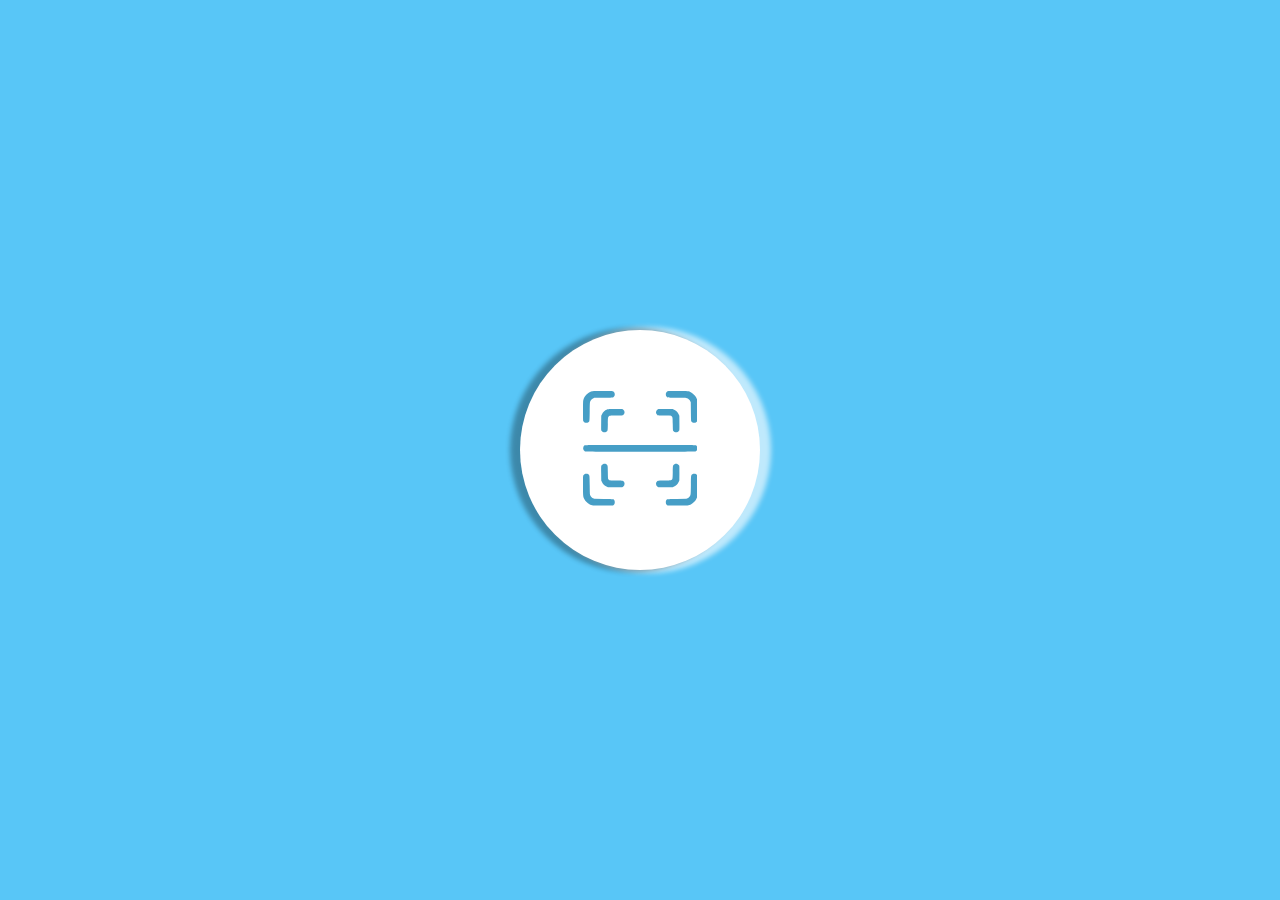
<file: index.html>
<!DOCTYPE html>
<html lang="en">
<head>
    <meta charset="UTF-8">
    <meta http-equiv="X-UA-Compatible" content="IE=edge">
    <meta name="viewport" content="width=device-width, initial-scale=1.0">
    <link href="./font-face/stylesheet.css" rel="stylesheet">
    <link rel="stylesheet" href="reset.css">
    <link rel="stylesheet" href="style.css">
    <link rel="stylesheet" href="mediaScreenStyle.css">
    <title>QR/code Reader</title>
</head>
<body>
    <main class="background-div">
        <button class="reader-btn">
            <svg xmlns="http://www.w3.org/2000/svg" version="1.0" viewBox="0 0 512.000000 512.000000" preserveAspectRatio="xMidYMid meet">
                <g transform="translate(0.000000,512.000000) scale(0.100000,-0.100000)"  stroke="none">
                    <path d="M401 5104 c-179 -48 -339 -209 -386 -389 -12 -49 -15 -135 -15 -490 0 -404 1 -432 19 -459 31 -46 69 -66 131 -66 59 0 98 19 128 61 15 21 18 70 22 439 5 368 7 419 23 454 29 66 64 103 124 133 l58 28 415 5 c369 4 418 7 439 22 42 30 61 69 61 128 0 62 -20 100 -66 131 -27 18 -54 19 -464 18 -347 0 -446 -3 -489 -15z"/>
                    <path d="M3766 5101 c-46 -31 -66 -69 -66 -131 0 -59 19 -98 61 -128 21 -15 70 -18 439 -22 369 -5 419 -7 454 -23 66 -30 103 -64 133 -124 l28 -58 5 -415 c4 -369 7 -418 22 -439 30 -42 69 -61 128 -61 62 0 100 20 131 66 18 27 19 55 19 459 0 475 -2 494 -63 609 -41 78 -145 182 -223 223 -115 61 -134 63 -609 63 -404 0 -432 -1 -459 -19z"/>
                    <path d="M1077 4296 c-115 -47 -183 -112 -234 -222 l-28 -59 -3 -320 c-3 -320 -3 -321 20 -354 61 -90 188 -93 253 -7 19 26 20 46 25 314 7 396 -24 365 372 372 268 5 288 6 314 25 85 64 83 192 -6 253 -32 22 -38 22 -344 22 -305 0 -312 -1 -369 -24z"/>
                    <path d="M3331 4298 c-90 -61 -93 -188 -7 -253 26 -19 46 -20 314 -25 396 -7 365 24 372 -372 5 -268 6 -288 25 -314 65 -86 192 -83 253 7 23 33 23 34 20 354 l-3 320 -32 67 c-41 88 -113 160 -201 201 l-67 32 -320 3 c-320 3 -321 3 -354 -20z"/>
                    <path d="M76 2691 c-46 -31 -66 -69 -66 -131 0 -62 20 -100 66 -131 28 -18 96 -19 2484 -19 2388 0 2456 1 2484 19 46 31 66 69 66 131 0 62 -20 100 -66 131 -28 18 -96 19 -2484 19 -2388 0 -2456 -1 -2484 -19z"/>
                    <path d="M890 1851 c-19 -10 -45 -33 -58 -52 -23 -33 -23 -34 -20 -354 l3 -320 32 -67 c41 -88 113 -160 201 -201 l67 -32 320 -3 c320 -3 321 -3 354 20 90 61 93 188 7 253 -26 19 -46 20 -309 25 -302 6 -320 9 -354 59 -16 23 -19 60 -23 313 -5 268 -6 288 -25 314 -46 61 -130 80 -195 45z"/>
                    <path d="M4090 1851 c-75 -40 -74 -39 -80 -359 -5 -309 -6 -311 -62 -350 -20 -15 -64 -18 -310 -22 -268 -5 -288 -6 -314 -25 -86 -65 -83 -192 7 -253 33 -23 34 -23 354 -20 l320 3 67 32 c88 41 160 113 201 201 l32 67 3 320 c3 320 3 321 -20 354 -45 67 -130 89 -198 52z"/>
                    <path d="M66 1401 c-15 -10 -37 -32 -47 -47 -18 -27 -19 -55 -19 -459 0 -475 2 -494 63 -609 41 -78 145 -182 223 -223 115 -61 134 -63 609 -63 404 0 432 1 459 19 46 31 66 69 66 131 0 59 -19 98 -61 128 -21 15 -70 18 -439 22 l-415 5 -58 28 c-60 30 -95 67 -124 133 -16 35 -18 86 -23 454 -5 455 -3 439 -67 481 -38 26 -128 25 -167 0z"/>
                    <path d="M4887 1401 c-64 -42 -62 -26 -67 -481 -5 -368 -7 -419 -23 -454 -29 -66 -64 -103 -124 -133 l-58 -28 -415 -5 c-369 -4 -418 -7 -439 -22 -42 -30 -61 -69 -61 -128 0 -62 20 -100 66 -131 27 -18 55 -19 459 -19 475 0 494 2 609 63 78 41 182 145 223 223 61 115 63 134 63 609 0 404 -1 432 -19 459 -10 15 -32 37 -47 47 -39 25 -129 26 -167 0z"/>
                </g>
            </svg>
        </button>
    </main>
    <div class="pop-up-bg pop-up-wrapper hide">
        <div class="camera-pop-up-box">
            <div class="camera-content">
                <button class="close-popup-btn close-camera-popup-btn">
                    <svg xmlns="http://www.w3.org/2000/svg" viewBox="0 0 320 512"><!--! Font Awesome Pro 6.1.1 by @fontawesome - https://fontawesome.com License - https://fontawesome.com/license (Commercial License) Copyright 2022 Fonticons, Inc. --><path d="M310.6 361.4c12.5 12.5 12.5 32.75 0 45.25C304.4 412.9 296.2 416 288 416s-16.38-3.125-22.62-9.375L160 301.3L54.63 406.6C48.38 412.9 40.19 416 32 416S15.63 412.9 9.375 406.6c-12.5-12.5-12.5-32.75 0-45.25l105.4-105.4L9.375 150.6c-12.5-12.5-12.5-32.75 0-45.25s32.75-12.5 45.25 0L160 210.8l105.4-105.4c12.5-12.5 32.75-12.5 45.25 0s12.5 32.75 0 45.25l-105.4 105.4L310.6 361.4z"/></svg>
                </button>
                <div id="reader" >
                </div>
            </div>
        </div>
    </div>

    <div class="pop-up-bg result-pop-up-wrapper hide">
        <div class="result-pop-up-box">
            <button class="close-popup-btn close-result-popup-btn">
                <svg xmlns="http://www.w3.org/2000/svg" viewBox="0 0 320 512"><!--! Font Awesome Pro 6.1.1 by @fontawesome - https://fontawesome.com License - https://fontawesome.com/license (Commercial License) Copyright 2022 Fonticons, Inc. --><path d="M310.6 361.4c12.5 12.5 12.5 32.75 0 45.25C304.4 412.9 296.2 416 288 416s-16.38-3.125-22.62-9.375L160 301.3L54.63 406.6C48.38 412.9 40.19 416 32 416S15.63 412.9 9.375 406.6c-12.5-12.5-12.5-32.75 0-45.25l105.4-105.4L9.375 150.6c-12.5-12.5-12.5-32.75 0-45.25s32.75-12.5 45.25 0L160 210.8l105.4-105.4c12.5-12.5 32.75-12.5 45.25 0s12.5 32.75 0 45.25l-105.4 105.4L310.6 361.4z"/></svg>
            </button>
            <div class="feedback-positivo hide">
                <div class="icon">
                    <svg xmlns="http://www.w3.org/2000/svg" viewBox="0 0 512 512"><!--! Font Awesome Pro 6.1.1 by @fontawesome - https://fontawesome.com License - https://fontawesome.com/license (Commercial License) Copyright 2022 Fonticons, Inc. --><path d="M128 447.1V223.1c0-17.67-14.33-31.1-32-31.1H32c-17.67 0-32 14.33-32 31.1v223.1c0 17.67 14.33 31.1 32 31.1h64C113.7 479.1 128 465.6 128 447.1zM512 224.1c0-26.5-21.48-47.98-48-47.98h-146.5c22.77-37.91 34.52-80.88 34.52-96.02C352 56.52 333.5 32 302.5 32c-63.13 0-26.36 76.15-108.2 141.6L178 186.6C166.2 196.1 160.2 210 160.1 224c-.0234 .0234 0 0 0 0L160 384c0 15.1 7.113 29.33 19.2 38.39l34.14 25.59C241 468.8 274.7 480 309.3 480H368c26.52 0 48-21.47 48-47.98c0-3.635-.4805-7.143-1.246-10.55C434 415.2 448 397.4 448 376c0-9.148-2.697-17.61-7.139-24.88C463.1 347 480 327.5 480 304.1c0-12.5-4.893-23.78-12.72-32.32C492.2 270.1 512 249.5 512 224.1z"/></svg>
                </div>
                <p>
                    Código registrado
                </p>
            </div>
            <div class="feedback-negativo hide">
                <div class="icon">
                    <svg xmlns="http://www.w3.org/2000/svg" viewBox="0 0 512 512"><!--! Font Awesome Pro 6.1.1 by @fontawesome - https://fontawesome.com License - https://fontawesome.com/license (Commercial License) Copyright 2022 Fonticons, Inc. --><path d="M96 32.04H32c-17.67 0-32 14.32-32 31.1v223.1c0 17.67 14.33 31.1 32 31.1h64c17.67 0 32-14.33 32-31.1V64.03C128 46.36 113.7 32.04 96 32.04zM467.3 240.2C475.1 231.7 480 220.4 480 207.9c0-23.47-16.87-42.92-39.14-47.09C445.3 153.6 448 145.1 448 135.1c0-21.32-14-39.18-33.25-45.43C415.5 87.12 416 83.61 416 79.98C416 53.47 394.5 32 368 32h-58.69c-34.61 0-68.28 11.22-95.97 31.98L179.2 89.57C167.1 98.63 160 112.9 160 127.1l.1074 160c0 0-.0234-.0234 0 0c.0703 13.99 6.123 27.94 17.91 37.36l16.3 13.03C276.2 403.9 239.4 480 302.5 480c30.96 0 49.47-24.52 49.47-48.11c0-15.15-11.76-58.12-34.52-96.02H464c26.52 0 48-21.47 48-47.98C512 262.5 492.2 241.9 467.3 240.2z"/></svg>
                </div>
                <p>
                    Código repetido
                </p>
            </div>
            <button class="delete-btn">
                <svg xmlns="http://www.w3.org/2000/svg" viewBox="0 0 448 512"><!--! Font Awesome Pro 6.1.1 by @fontawesome - https://fontawesome.com License - https://fontawesome.com/license (Commercial License) Copyright 2022 Fonticons, Inc. --><path d="M135.2 17.69C140.6 6.848 151.7 0 163.8 0H284.2C296.3 0 307.4 6.848 312.8 17.69L320 32H416C433.7 32 448 46.33 448 64C448 81.67 433.7 96 416 96H32C14.33 96 0 81.67 0 64C0 46.33 14.33 32 32 32H128L135.2 17.69zM31.1 128H416V448C416 483.3 387.3 512 352 512H95.1C60.65 512 31.1 483.3 31.1 448V128zM111.1 208V432C111.1 440.8 119.2 448 127.1 448C136.8 448 143.1 440.8 143.1 432V208C143.1 199.2 136.8 192 127.1 192C119.2 192 111.1 199.2 111.1 208zM207.1 208V432C207.1 440.8 215.2 448 223.1 448C232.8 448 240 440.8 240 432V208C240 199.2 232.8 192 223.1 192C215.2 192 207.1 199.2 207.1 208zM304 208V432C304 440.8 311.2 448 320 448C328.8 448 336 440.8 336 432V208C336 199.2 328.8 192 320 192C311.2 192 304 199.2 304 208z"/></svg>
                <p>
                    Apagar
                </p>
            </button>
        </div>
    </div>
            
    <script src="./html5-qrcode.js" type="text/javascript"></script>
    <script src="./HTML5_qrcode_reader.js" type="text/javascript"></script>
</body>
</html>
</file>
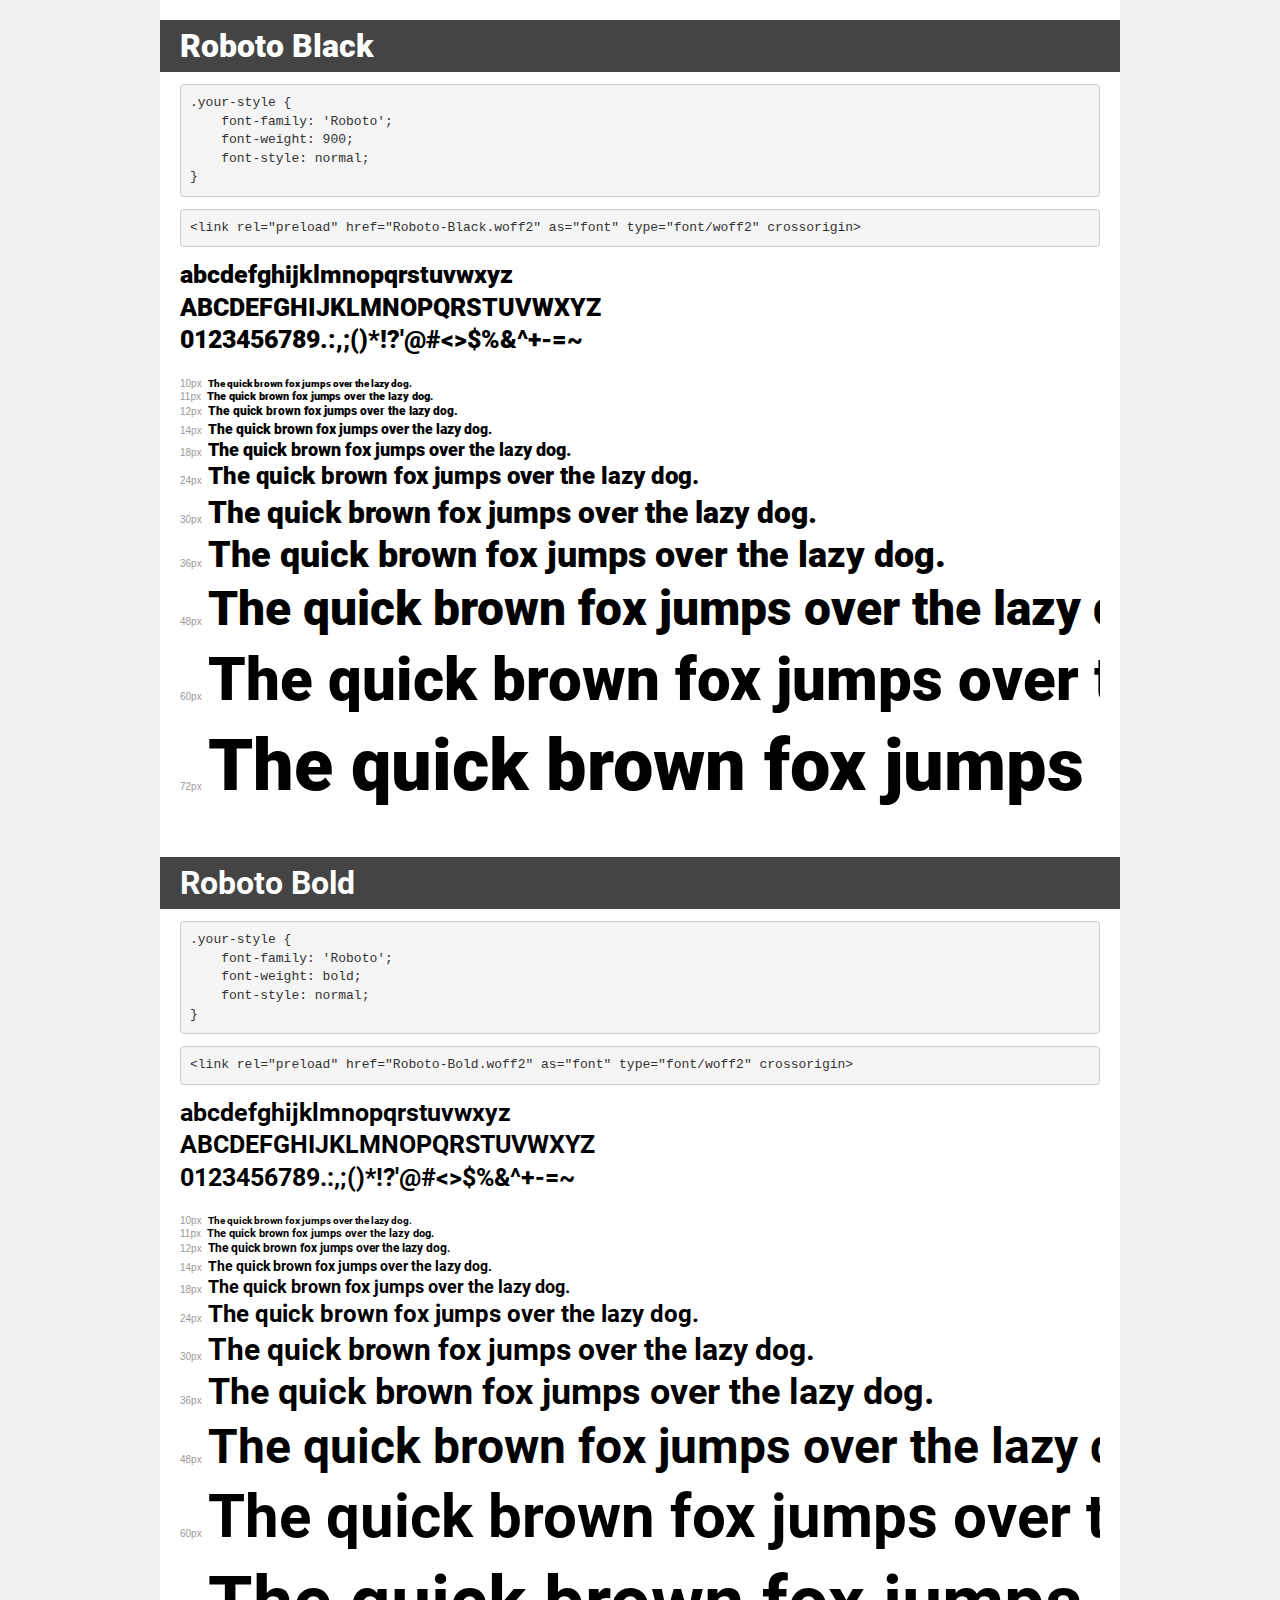
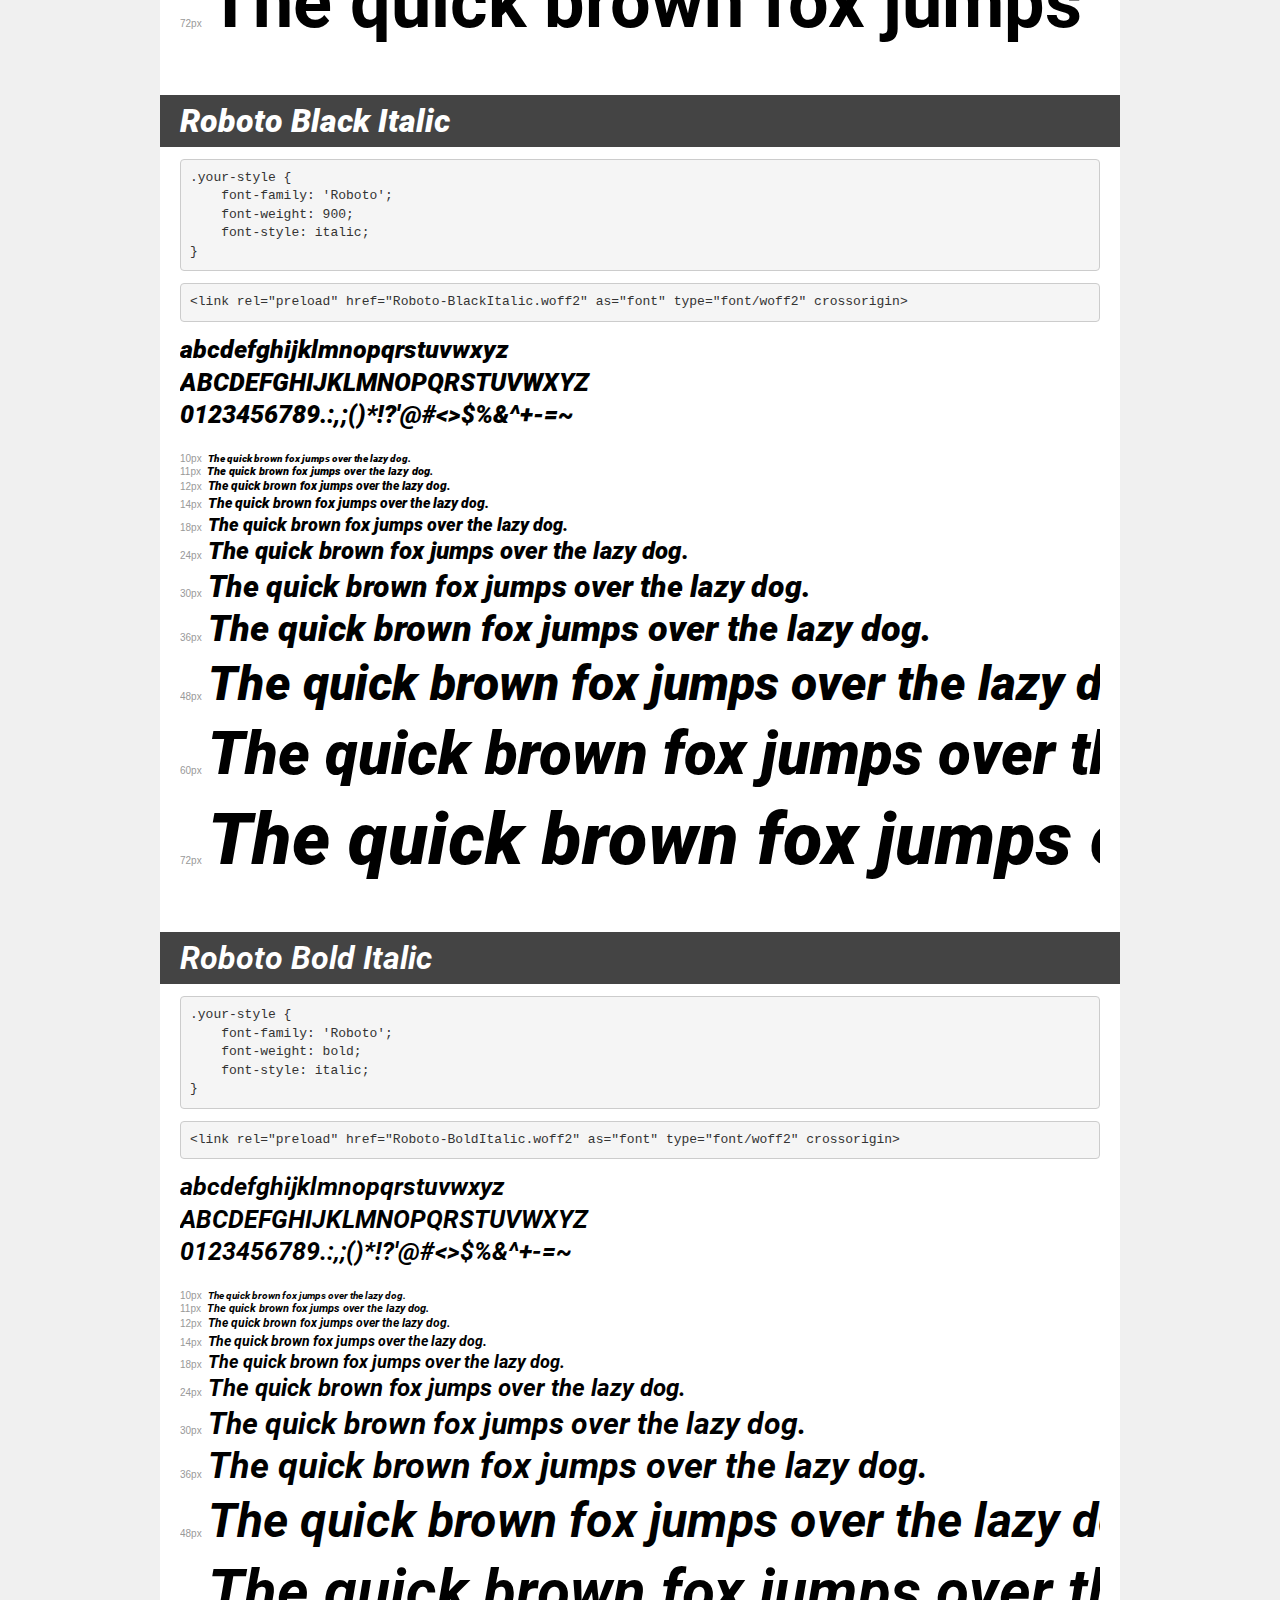
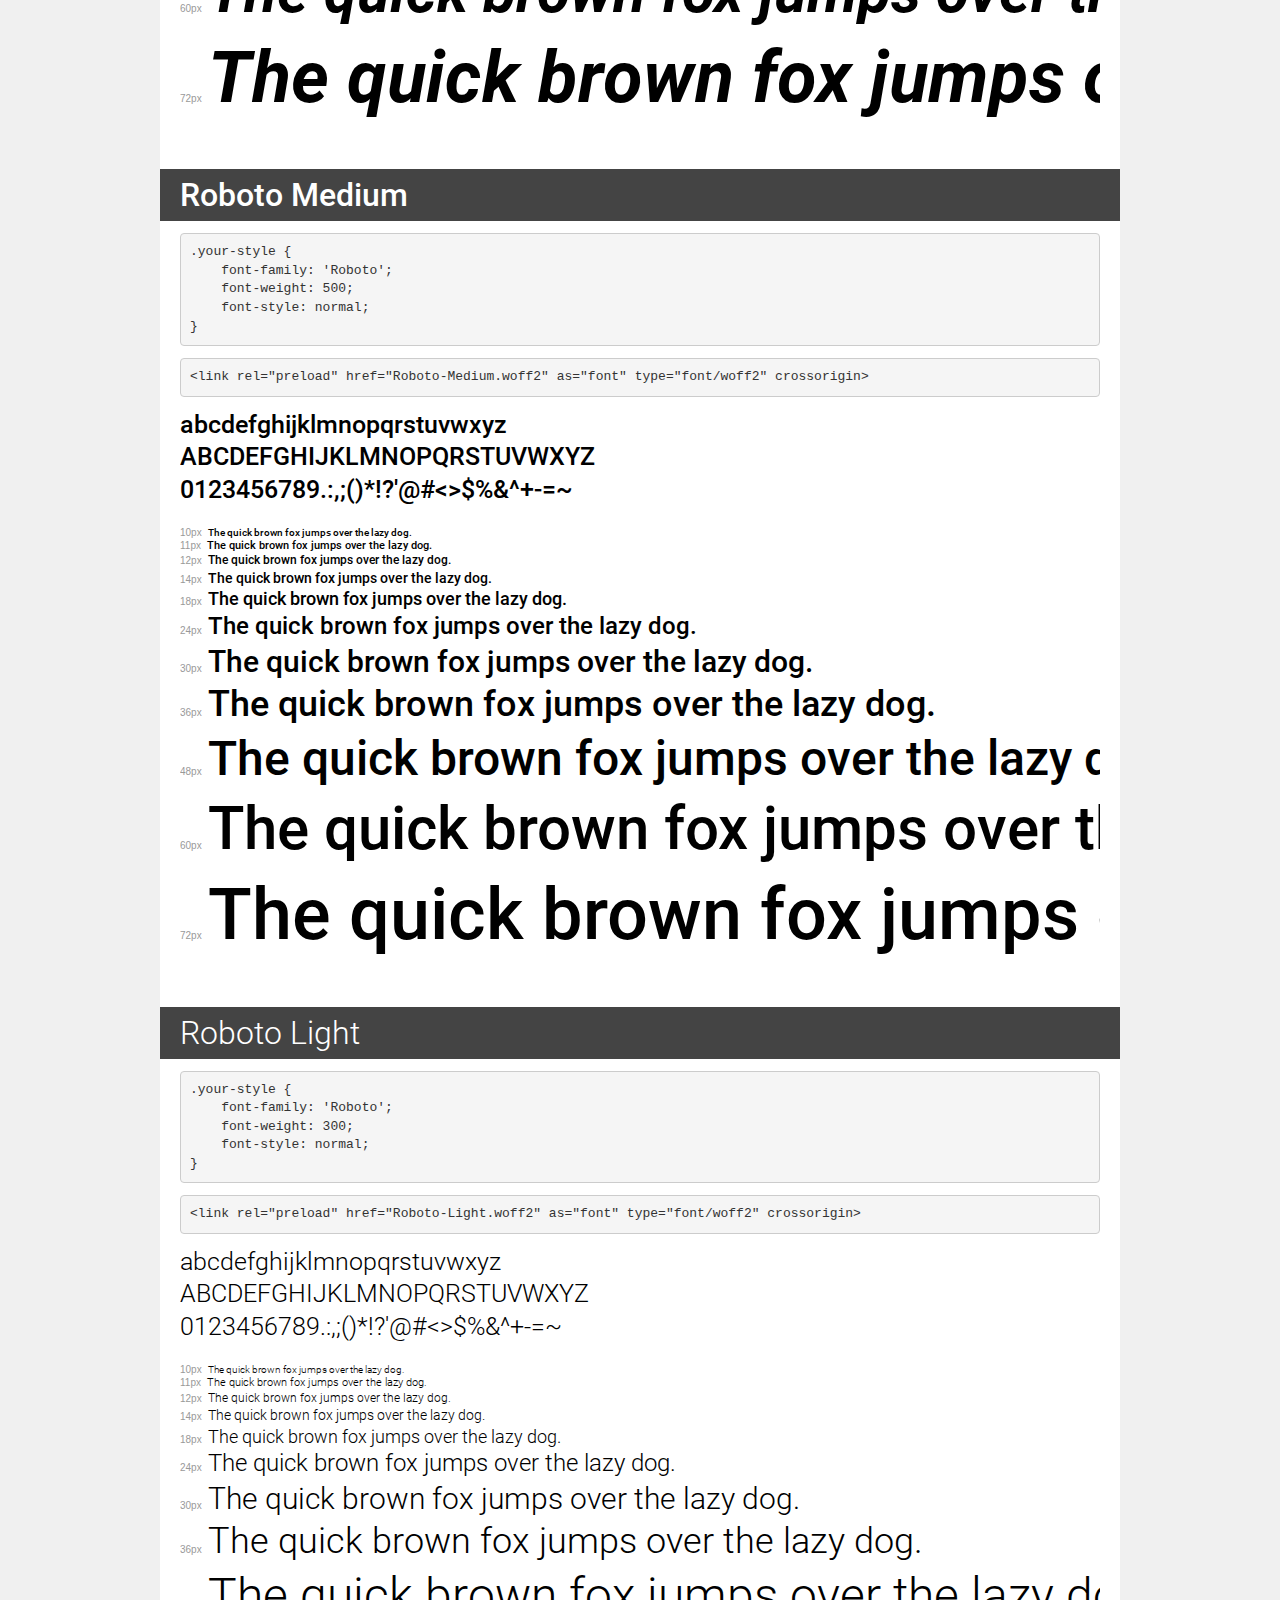
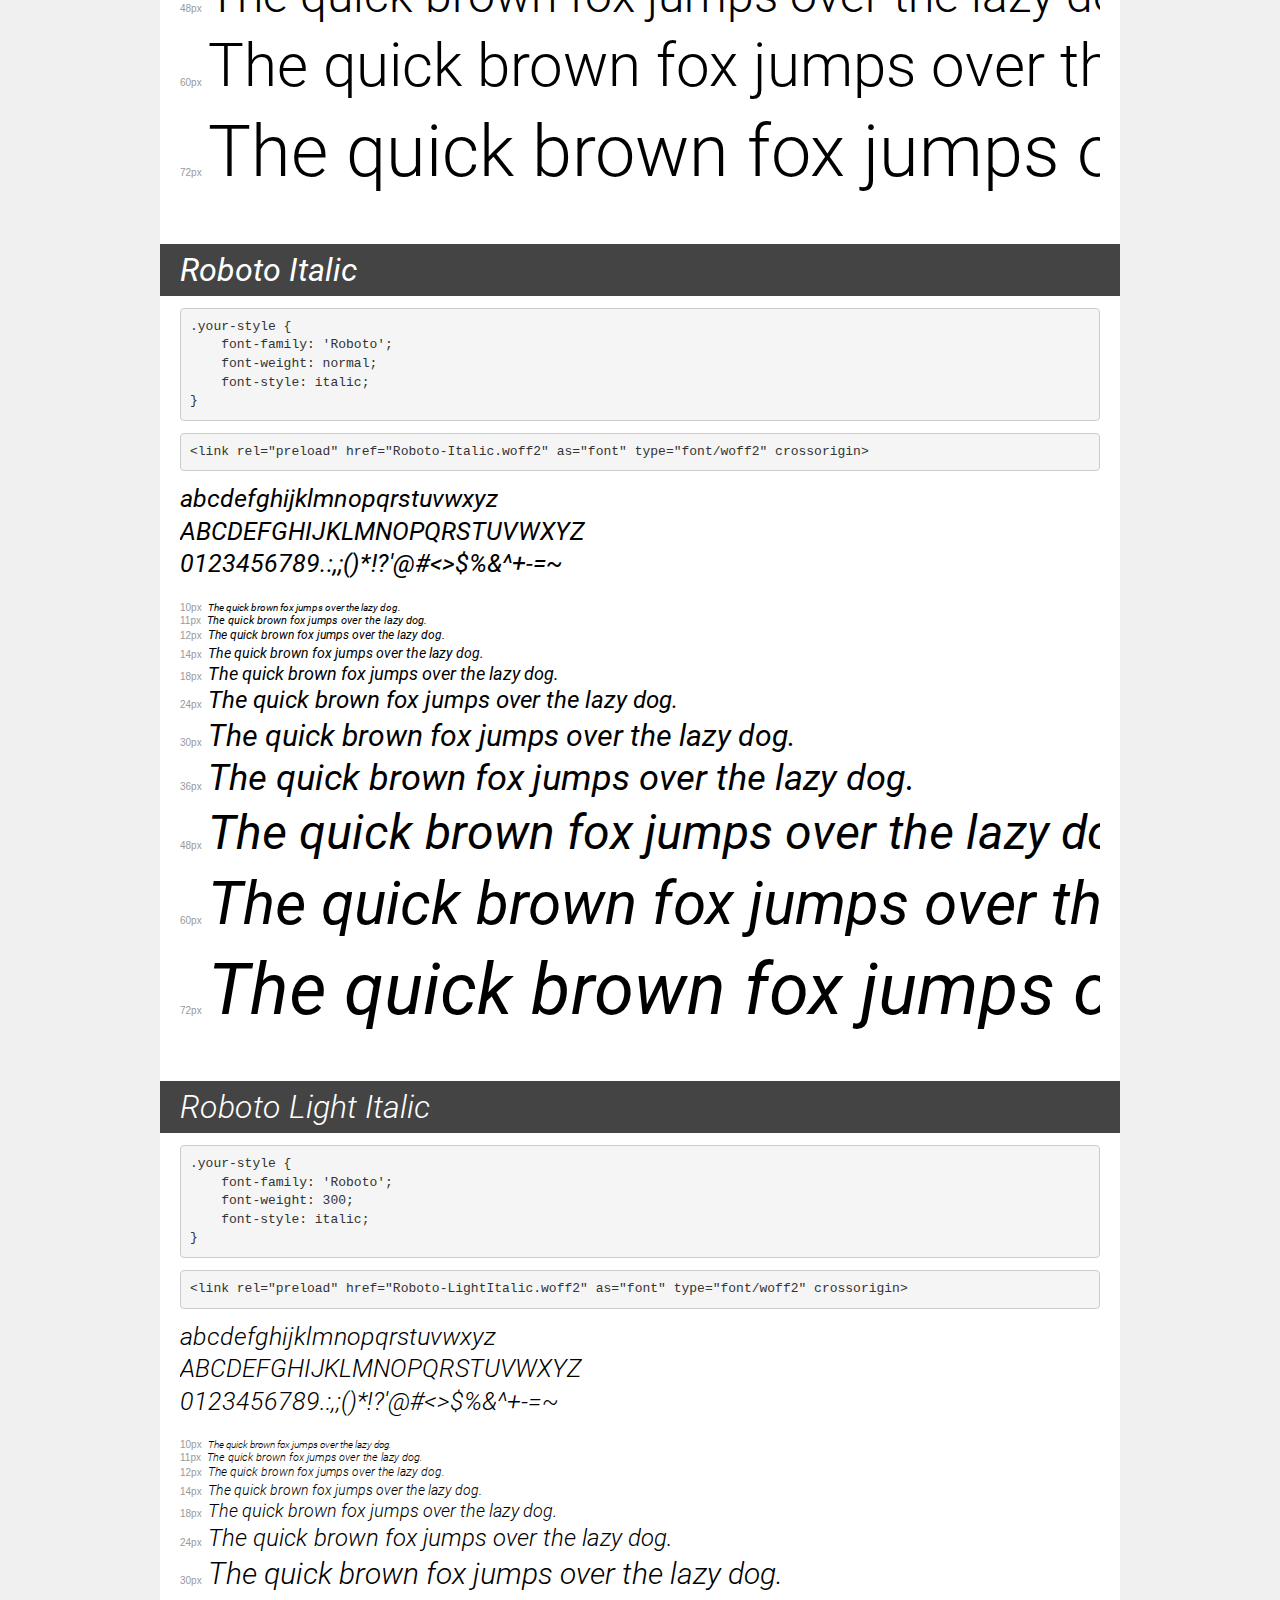
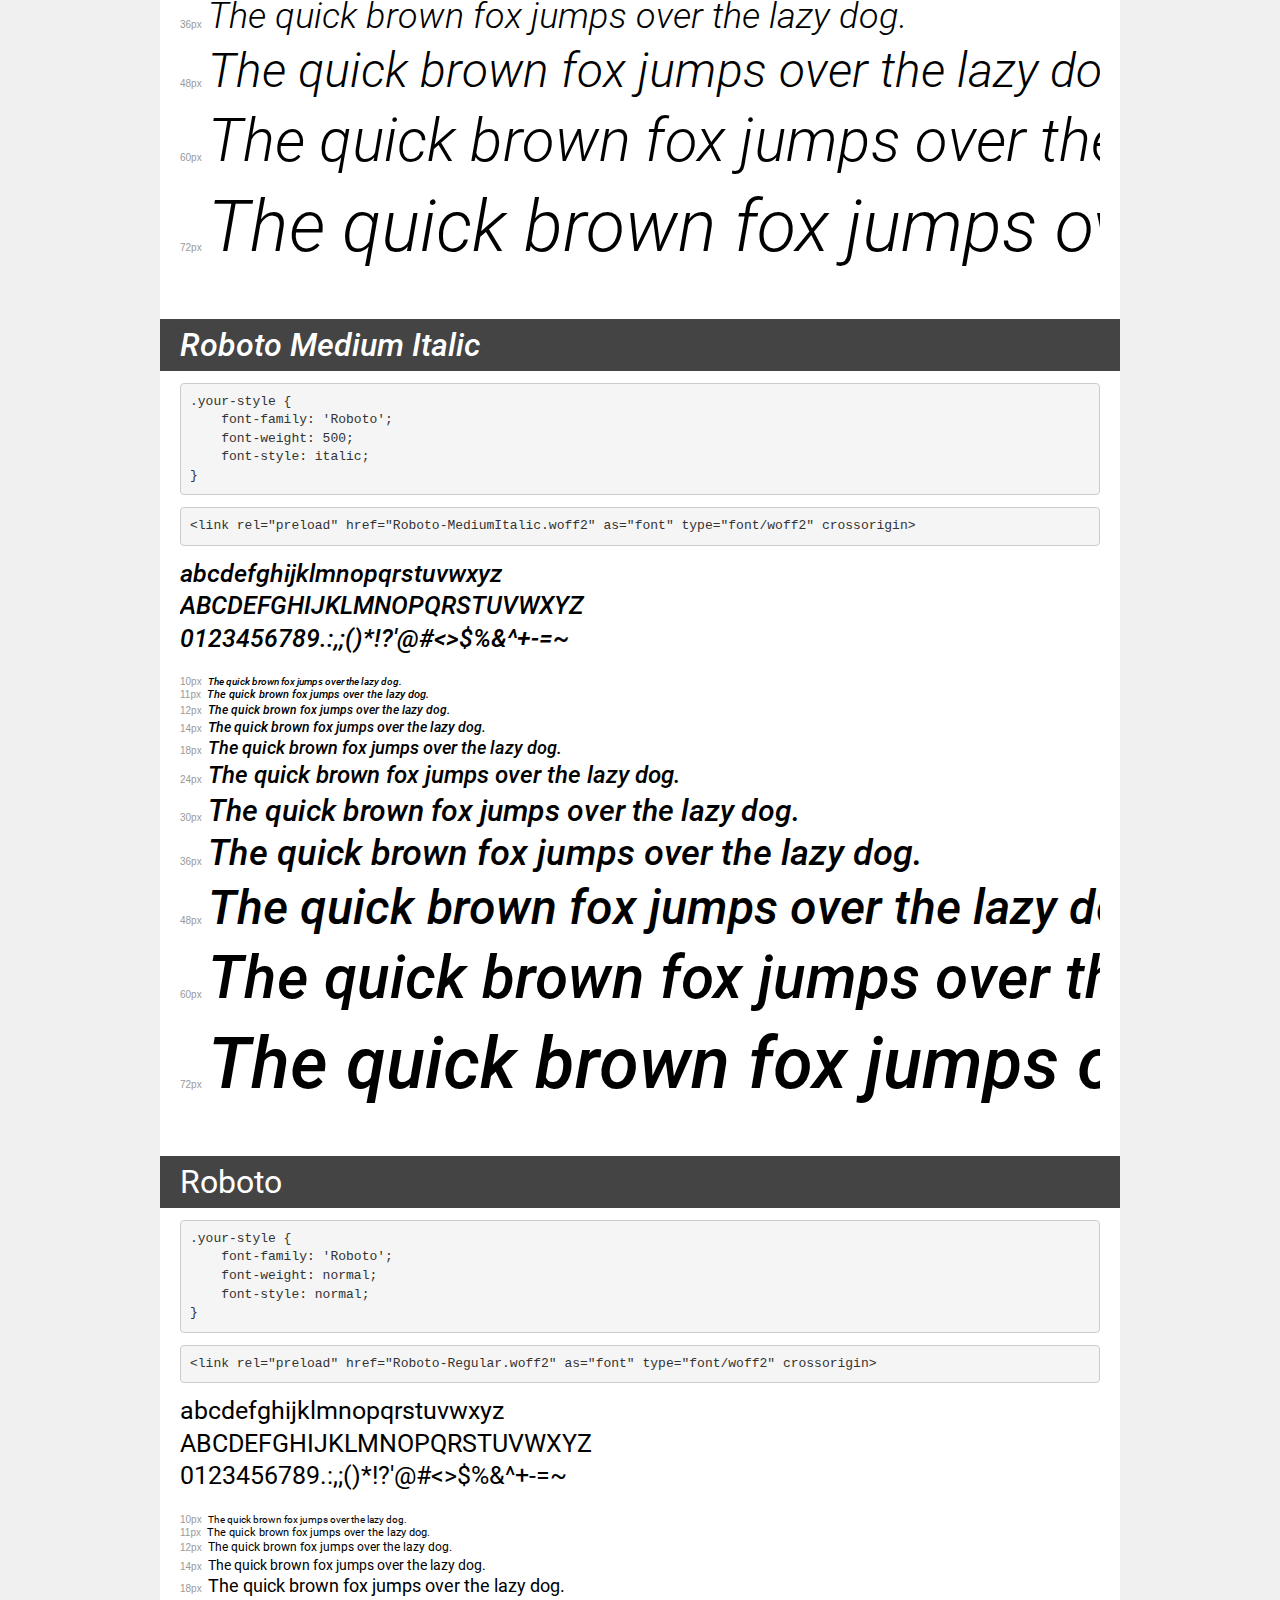
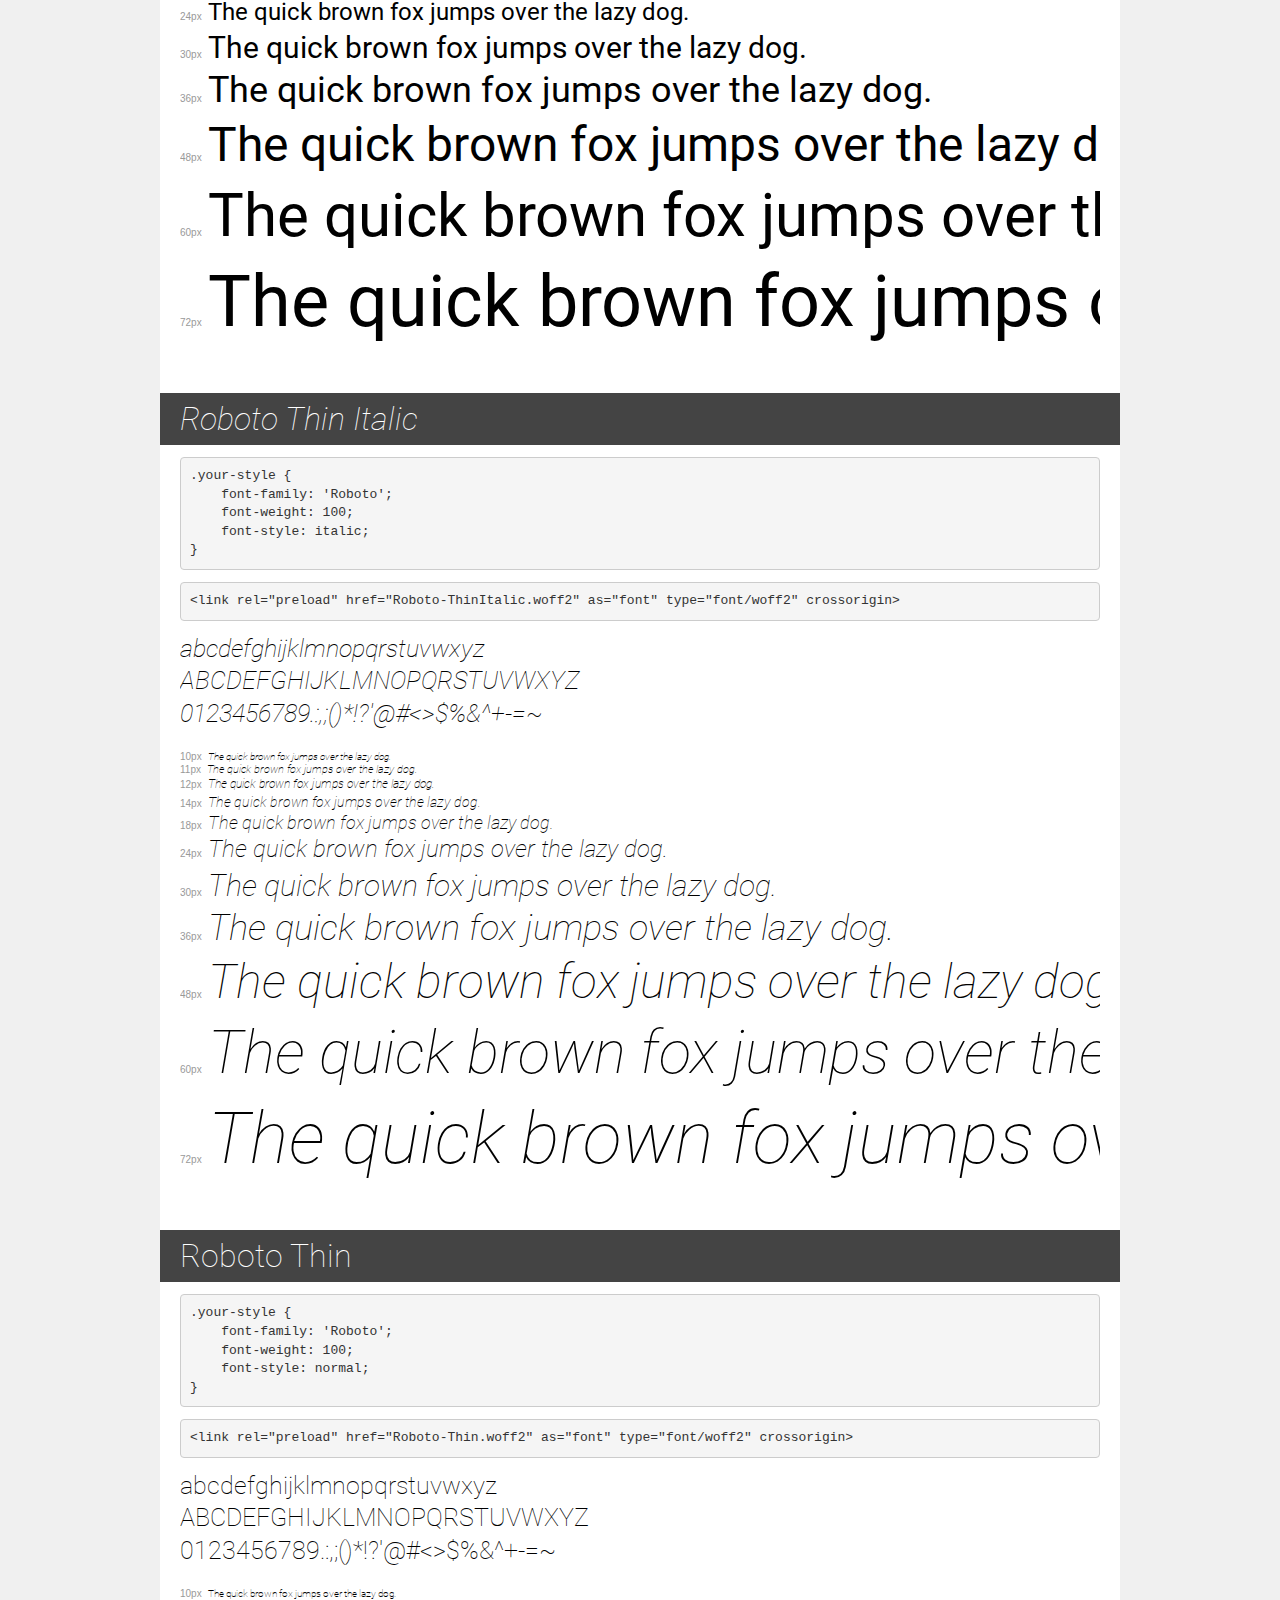
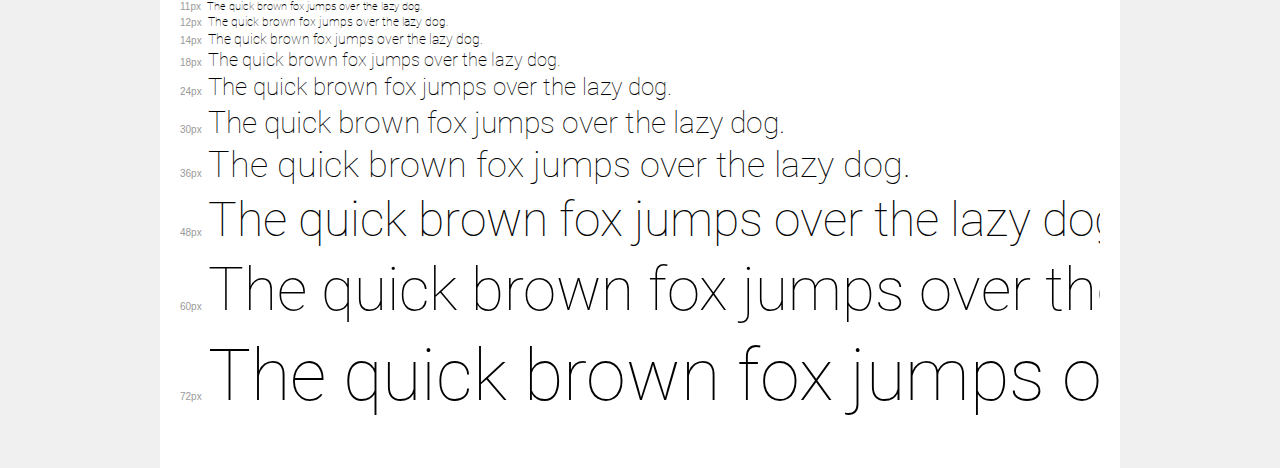
<file: font-face/demo.html>
<!DOCTYPE html>
<html lang="en">
<head>
    <meta charset="utf-8">
    <meta http-equiv="X-UA-Compatible" content="IE=edge">
    <meta name="viewport" content="width=device-width, initial-scale=1">
    <meta name="robots" content="noindex, noarchive">
    <meta name="format-detection" content="telephone=no">
    <title>Transfonter demo</title>
    <link href="stylesheet.css" rel="stylesheet">
    <style>
        /*
        http://meyerweb.com/eric/tools/css/reset/
        v2.0 | 20110126
        License: none (public domain)
        */
        html, body, div, span, applet, object, iframe,
        h1, h2, h3, h4, h5, h6, p, blockquote, pre,
        a, abbr, acronym, address, big, cite, code,
        del, dfn, em, img, ins, kbd, q, s, samp,
        small, strike, strong, sub, sup, tt, var,
        b, u, i, center,
        dl, dt, dd, ol, ul, li,
        fieldset, form, label, legend,
        table, caption, tbody, tfoot, thead, tr, th, td,
        article, aside, canvas, details, embed,
        figure, figcaption, footer, header, hgroup,
        menu, nav, output, ruby, section, summary,
        time, mark, audio, video {
            margin: 0;
            padding: 0;
            border: 0;
            font-size: 100%;
            font: inherit;
            vertical-align: baseline;
        }
        /* HTML5 display-role reset for older browsers */
        article, aside, details, figcaption, figure,
        footer, header, hgroup, menu, nav, section {
            display: block;
        }
        body {
            line-height: 1;
        }
        ol, ul {
            list-style: none;
        }
        blockquote, q {
            quotes: none;
        }
        blockquote:before, blockquote:after,
        q:before, q:after {
            content: '';
            content: none;
        }
        table {
            border-collapse: collapse;
            border-spacing: 0;
        }
        /* demo styles */
        body {
            background: #f0f0f0;
            color: #000;
        }
        .page {
            background: #fff;
            width: 920px;
            margin: 0 auto;
            padding: 20px 20px 0 20px;
            overflow: hidden;
        }
        .font-container {
            overflow-x: auto;
            overflow-y: hidden;
            margin-bottom: 40px;
            line-height: 1.3;
            white-space: nowrap;
            padding-bottom: 5px;
        }
        h1 {
            position: relative;
            background: #444;
            font-size: 32px;
            color: #fff;
            padding: 10px 20px;
            margin: 0 -20px 12px -20px;
        }
        .letters {
            font-size: 25px;
            margin-bottom: 20px;
        }
        .s10:before {
            content: '10px';
        }
        .s11:before {
            content: '11px';
        }
        .s12:before {
            content: '12px';
        }
        .s14:before {
            content: '14px';
        }
        .s18:before {
            content: '18px';
        }
        .s24:before {
            content: '24px';
        }
        .s30:before {
            content: '30px';
        }
        .s36:before {
            content: '36px';
        }
        .s48:before {
            content: '48px';
        }
        .s60:before {
            content: '60px';
        }
        .s72:before {
            content: '72px';
        }
        .s10:before, .s11:before, .s12:before, .s14:before,
        .s18:before, .s24:before, .s30:before, .s36:before,
        .s48:before, .s60:before, .s72:before {
            font-family: Arial, sans-serif;
            font-size: 10px;
            font-weight: normal;
            font-style: normal;
            color: #999;
            padding-right: 6px;
        }
        pre {
            display: block;
            padding: 9px;
            margin: 0 0 12px;
            font-family: Monaco, Menlo, Consolas, "Courier New", monospace;
            font-size: 13px;
            line-height: 1.428571429;
            color: #333;
            font-weight: normal;
            font-style: normal;
            background-color: #f5f5f5;
            border: 1px solid #ccc;
            overflow-x: auto;
            border-radius: 4px;
        }
        /* responsive */
        @media (max-width: 959px) {
            .page {
                width: auto;
                margin: 0;
            }
        }
    </style>
</head>
<body>
<div class="page">
    <div class="demo">
        <h1 style="font-family: 'Roboto'; font-weight: 900; font-style: normal;">Roboto Black</h1>
        <pre title="Usage">.your-style {
    font-family: 'Roboto';
    font-weight: 900;
    font-style: normal;
}</pre>
        <pre title="Preload (optional)">
&lt;link rel=&quot;preload&quot; href=&quot;Roboto-Black.woff2&quot; as=&quot;font&quot; type=&quot;font/woff2&quot; crossorigin&gt;</pre>
        <div class="font-container" style="font-family: 'Roboto'; font-weight: 900; font-style: normal;">
            <p class="letters">
                abcdefghijklmnopqrstuvwxyz<br>
ABCDEFGHIJKLMNOPQRSTUVWXYZ<br>
                0123456789.:,;()*!?'@#&lt;&gt;$%&^+-=~
            </p>
            <p class="s10" style="font-size: 10px;">The quick brown fox jumps over the lazy dog.</p>
            <p class="s11" style="font-size: 11px;">The quick brown fox jumps over the lazy dog.</p>
            <p class="s12" style="font-size: 12px;">The quick brown fox jumps over the lazy dog.</p>
            <p class="s14" style="font-size: 14px;">The quick brown fox jumps over the lazy dog.</p>
            <p class="s18" style="font-size: 18px;">The quick brown fox jumps over the lazy dog.</p>
            <p class="s24" style="font-size: 24px;">The quick brown fox jumps over the lazy dog.</p>
            <p class="s30" style="font-size: 30px;">The quick brown fox jumps over the lazy dog.</p>
            <p class="s36" style="font-size: 36px;">The quick brown fox jumps over the lazy dog.</p>
            <p class="s48" style="font-size: 48px;">The quick brown fox jumps over the lazy dog.</p>
            <p class="s60" style="font-size: 60px;">The quick brown fox jumps over the lazy dog.</p>
            <p class="s72" style="font-size: 72px;">The quick brown fox jumps over the lazy dog.</p>
        </div>
    </div>

    <div class="demo">
        <h1 style="font-family: 'Roboto'; font-weight: bold; font-style: normal;">Roboto Bold</h1>
        <pre title="Usage">.your-style {
    font-family: 'Roboto';
    font-weight: bold;
    font-style: normal;
}</pre>
        <pre title="Preload (optional)">
&lt;link rel=&quot;preload&quot; href=&quot;Roboto-Bold.woff2&quot; as=&quot;font&quot; type=&quot;font/woff2&quot; crossorigin&gt;</pre>
        <div class="font-container" style="font-family: 'Roboto'; font-weight: bold; font-style: normal;">
            <p class="letters">
                abcdefghijklmnopqrstuvwxyz<br>
ABCDEFGHIJKLMNOPQRSTUVWXYZ<br>
                0123456789.:,;()*!?'@#&lt;&gt;$%&^+-=~
            </p>
            <p class="s10" style="font-size: 10px;">The quick brown fox jumps over the lazy dog.</p>
            <p class="s11" style="font-size: 11px;">The quick brown fox jumps over the lazy dog.</p>
            <p class="s12" style="font-size: 12px;">The quick brown fox jumps over the lazy dog.</p>
            <p class="s14" style="font-size: 14px;">The quick brown fox jumps over the lazy dog.</p>
            <p class="s18" style="font-size: 18px;">The quick brown fox jumps over the lazy dog.</p>
            <p class="s24" style="font-size: 24px;">The quick brown fox jumps over the lazy dog.</p>
            <p class="s30" style="font-size: 30px;">The quick brown fox jumps over the lazy dog.</p>
            <p class="s36" style="font-size: 36px;">The quick brown fox jumps over the lazy dog.</p>
            <p class="s48" style="font-size: 48px;">The quick brown fox jumps over the lazy dog.</p>
            <p class="s60" style="font-size: 60px;">The quick brown fox jumps over the lazy dog.</p>
            <p class="s72" style="font-size: 72px;">The quick brown fox jumps over the lazy dog.</p>
        </div>
    </div>

    <div class="demo">
        <h1 style="font-family: 'Roboto'; font-weight: 900; font-style: italic;">Roboto Black Italic</h1>
        <pre title="Usage">.your-style {
    font-family: 'Roboto';
    font-weight: 900;
    font-style: italic;
}</pre>
        <pre title="Preload (optional)">
&lt;link rel=&quot;preload&quot; href=&quot;Roboto-BlackItalic.woff2&quot; as=&quot;font&quot; type=&quot;font/woff2&quot; crossorigin&gt;</pre>
        <div class="font-container" style="font-family: 'Roboto'; font-weight: 900; font-style: italic;">
            <p class="letters">
                abcdefghijklmnopqrstuvwxyz<br>
ABCDEFGHIJKLMNOPQRSTUVWXYZ<br>
                0123456789.:,;()*!?'@#&lt;&gt;$%&^+-=~
            </p>
            <p class="s10" style="font-size: 10px;">The quick brown fox jumps over the lazy dog.</p>
            <p class="s11" style="font-size: 11px;">The quick brown fox jumps over the lazy dog.</p>
            <p class="s12" style="font-size: 12px;">The quick brown fox jumps over the lazy dog.</p>
            <p class="s14" style="font-size: 14px;">The quick brown fox jumps over the lazy dog.</p>
            <p class="s18" style="font-size: 18px;">The quick brown fox jumps over the lazy dog.</p>
            <p class="s24" style="font-size: 24px;">The quick brown fox jumps over the lazy dog.</p>
            <p class="s30" style="font-size: 30px;">The quick brown fox jumps over the lazy dog.</p>
            <p class="s36" style="font-size: 36px;">The quick brown fox jumps over the lazy dog.</p>
            <p class="s48" style="font-size: 48px;">The quick brown fox jumps over the lazy dog.</p>
            <p class="s60" style="font-size: 60px;">The quick brown fox jumps over the lazy dog.</p>
            <p class="s72" style="font-size: 72px;">The quick brown fox jumps over the lazy dog.</p>
        </div>
    </div>

    <div class="demo">
        <h1 style="font-family: 'Roboto'; font-weight: bold; font-style: italic;">Roboto Bold Italic</h1>
        <pre title="Usage">.your-style {
    font-family: 'Roboto';
    font-weight: bold;
    font-style: italic;
}</pre>
        <pre title="Preload (optional)">
&lt;link rel=&quot;preload&quot; href=&quot;Roboto-BoldItalic.woff2&quot; as=&quot;font&quot; type=&quot;font/woff2&quot; crossorigin&gt;</pre>
        <div class="font-container" style="font-family: 'Roboto'; font-weight: bold; font-style: italic;">
            <p class="letters">
                abcdefghijklmnopqrstuvwxyz<br>
ABCDEFGHIJKLMNOPQRSTUVWXYZ<br>
                0123456789.:,;()*!?'@#&lt;&gt;$%&^+-=~
            </p>
            <p class="s10" style="font-size: 10px;">The quick brown fox jumps over the lazy dog.</p>
            <p class="s11" style="font-size: 11px;">The quick brown fox jumps over the lazy dog.</p>
            <p class="s12" style="font-size: 12px;">The quick brown fox jumps over the lazy dog.</p>
            <p class="s14" style="font-size: 14px;">The quick brown fox jumps over the lazy dog.</p>
            <p class="s18" style="font-size: 18px;">The quick brown fox jumps over the lazy dog.</p>
            <p class="s24" style="font-size: 24px;">The quick brown fox jumps over the lazy dog.</p>
            <p class="s30" style="font-size: 30px;">The quick brown fox jumps over the lazy dog.</p>
            <p class="s36" style="font-size: 36px;">The quick brown fox jumps over the lazy dog.</p>
            <p class="s48" style="font-size: 48px;">The quick brown fox jumps over the lazy dog.</p>
            <p class="s60" style="font-size: 60px;">The quick brown fox jumps over the lazy dog.</p>
            <p class="s72" style="font-size: 72px;">The quick brown fox jumps over the lazy dog.</p>
        </div>
    </div>

    <div class="demo">
        <h1 style="font-family: 'Roboto'; font-weight: 500; font-style: normal;">Roboto Medium</h1>
        <pre title="Usage">.your-style {
    font-family: 'Roboto';
    font-weight: 500;
    font-style: normal;
}</pre>
        <pre title="Preload (optional)">
&lt;link rel=&quot;preload&quot; href=&quot;Roboto-Medium.woff2&quot; as=&quot;font&quot; type=&quot;font/woff2&quot; crossorigin&gt;</pre>
        <div class="font-container" style="font-family: 'Roboto'; font-weight: 500; font-style: normal;">
            <p class="letters">
                abcdefghijklmnopqrstuvwxyz<br>
ABCDEFGHIJKLMNOPQRSTUVWXYZ<br>
                0123456789.:,;()*!?'@#&lt;&gt;$%&^+-=~
            </p>
            <p class="s10" style="font-size: 10px;">The quick brown fox jumps over the lazy dog.</p>
            <p class="s11" style="font-size: 11px;">The quick brown fox jumps over the lazy dog.</p>
            <p class="s12" style="font-size: 12px;">The quick brown fox jumps over the lazy dog.</p>
            <p class="s14" style="font-size: 14px;">The quick brown fox jumps over the lazy dog.</p>
            <p class="s18" style="font-size: 18px;">The quick brown fox jumps over the lazy dog.</p>
            <p class="s24" style="font-size: 24px;">The quick brown fox jumps over the lazy dog.</p>
            <p class="s30" style="font-size: 30px;">The quick brown fox jumps over the lazy dog.</p>
            <p class="s36" style="font-size: 36px;">The quick brown fox jumps over the lazy dog.</p>
            <p class="s48" style="font-size: 48px;">The quick brown fox jumps over the lazy dog.</p>
            <p class="s60" style="font-size: 60px;">The quick brown fox jumps over the lazy dog.</p>
            <p class="s72" style="font-size: 72px;">The quick brown fox jumps over the lazy dog.</p>
        </div>
    </div>

    <div class="demo">
        <h1 style="font-family: 'Roboto'; font-weight: 300; font-style: normal;">Roboto Light</h1>
        <pre title="Usage">.your-style {
    font-family: 'Roboto';
    font-weight: 300;
    font-style: normal;
}</pre>
        <pre title="Preload (optional)">
&lt;link rel=&quot;preload&quot; href=&quot;Roboto-Light.woff2&quot; as=&quot;font&quot; type=&quot;font/woff2&quot; crossorigin&gt;</pre>
        <div class="font-container" style="font-family: 'Roboto'; font-weight: 300; font-style: normal;">
            <p class="letters">
                abcdefghijklmnopqrstuvwxyz<br>
ABCDEFGHIJKLMNOPQRSTUVWXYZ<br>
                0123456789.:,;()*!?'@#&lt;&gt;$%&^+-=~
            </p>
            <p class="s10" style="font-size: 10px;">The quick brown fox jumps over the lazy dog.</p>
            <p class="s11" style="font-size: 11px;">The quick brown fox jumps over the lazy dog.</p>
            <p class="s12" style="font-size: 12px;">The quick brown fox jumps over the lazy dog.</p>
            <p class="s14" style="font-size: 14px;">The quick brown fox jumps over the lazy dog.</p>
            <p class="s18" style="font-size: 18px;">The quick brown fox jumps over the lazy dog.</p>
            <p class="s24" style="font-size: 24px;">The quick brown fox jumps over the lazy dog.</p>
            <p class="s30" style="font-size: 30px;">The quick brown fox jumps over the lazy dog.</p>
            <p class="s36" style="font-size: 36px;">The quick brown fox jumps over the lazy dog.</p>
            <p class="s48" style="font-size: 48px;">The quick brown fox jumps over the lazy dog.</p>
            <p class="s60" style="font-size: 60px;">The quick brown fox jumps over the lazy dog.</p>
            <p class="s72" style="font-size: 72px;">The quick brown fox jumps over the lazy dog.</p>
        </div>
    </div>

    <div class="demo">
        <h1 style="font-family: 'Roboto'; font-weight: normal; font-style: italic;">Roboto Italic</h1>
        <pre title="Usage">.your-style {
    font-family: 'Roboto';
    font-weight: normal;
    font-style: italic;
}</pre>
        <pre title="Preload (optional)">
&lt;link rel=&quot;preload&quot; href=&quot;Roboto-Italic.woff2&quot; as=&quot;font&quot; type=&quot;font/woff2&quot; crossorigin&gt;</pre>
        <div class="font-container" style="font-family: 'Roboto'; font-weight: normal; font-style: italic;">
            <p class="letters">
                abcdefghijklmnopqrstuvwxyz<br>
ABCDEFGHIJKLMNOPQRSTUVWXYZ<br>
                0123456789.:,;()*!?'@#&lt;&gt;$%&^+-=~
            </p>
            <p class="s10" style="font-size: 10px;">The quick brown fox jumps over the lazy dog.</p>
            <p class="s11" style="font-size: 11px;">The quick brown fox jumps over the lazy dog.</p>
            <p class="s12" style="font-size: 12px;">The quick brown fox jumps over the lazy dog.</p>
            <p class="s14" style="font-size: 14px;">The quick brown fox jumps over the lazy dog.</p>
            <p class="s18" style="font-size: 18px;">The quick brown fox jumps over the lazy dog.</p>
            <p class="s24" style="font-size: 24px;">The quick brown fox jumps over the lazy dog.</p>
            <p class="s30" style="font-size: 30px;">The quick brown fox jumps over the lazy dog.</p>
            <p class="s36" style="font-size: 36px;">The quick brown fox jumps over the lazy dog.</p>
            <p class="s48" style="font-size: 48px;">The quick brown fox jumps over the lazy dog.</p>
            <p class="s60" style="font-size: 60px;">The quick brown fox jumps over the lazy dog.</p>
            <p class="s72" style="font-size: 72px;">The quick brown fox jumps over the lazy dog.</p>
        </div>
    </div>

    <div class="demo">
        <h1 style="font-family: 'Roboto'; font-weight: 300; font-style: italic;">Roboto Light Italic</h1>
        <pre title="Usage">.your-style {
    font-family: 'Roboto';
    font-weight: 300;
    font-style: italic;
}</pre>
        <pre title="Preload (optional)">
&lt;link rel=&quot;preload&quot; href=&quot;Roboto-LightItalic.woff2&quot; as=&quot;font&quot; type=&quot;font/woff2&quot; crossorigin&gt;</pre>
        <div class="font-container" style="font-family: 'Roboto'; font-weight: 300; font-style: italic;">
            <p class="letters">
                abcdefghijklmnopqrstuvwxyz<br>
ABCDEFGHIJKLMNOPQRSTUVWXYZ<br>
                0123456789.:,;()*!?'@#&lt;&gt;$%&^+-=~
            </p>
            <p class="s10" style="font-size: 10px;">The quick brown fox jumps over the lazy dog.</p>
            <p class="s11" style="font-size: 11px;">The quick brown fox jumps over the lazy dog.</p>
            <p class="s12" style="font-size: 12px;">The quick brown fox jumps over the lazy dog.</p>
            <p class="s14" style="font-size: 14px;">The quick brown fox jumps over the lazy dog.</p>
            <p class="s18" style="font-size: 18px;">The quick brown fox jumps over the lazy dog.</p>
            <p class="s24" style="font-size: 24px;">The quick brown fox jumps over the lazy dog.</p>
            <p class="s30" style="font-size: 30px;">The quick brown fox jumps over the lazy dog.</p>
            <p class="s36" style="font-size: 36px;">The quick brown fox jumps over the lazy dog.</p>
            <p class="s48" style="font-size: 48px;">The quick brown fox jumps over the lazy dog.</p>
            <p class="s60" style="font-size: 60px;">The quick brown fox jumps over the lazy dog.</p>
            <p class="s72" style="font-size: 72px;">The quick brown fox jumps over the lazy dog.</p>
        </div>
    </div>

    <div class="demo">
        <h1 style="font-family: 'Roboto'; font-weight: 500; font-style: italic;">Roboto Medium Italic</h1>
        <pre title="Usage">.your-style {
    font-family: 'Roboto';
    font-weight: 500;
    font-style: italic;
}</pre>
        <pre title="Preload (optional)">
&lt;link rel=&quot;preload&quot; href=&quot;Roboto-MediumItalic.woff2&quot; as=&quot;font&quot; type=&quot;font/woff2&quot; crossorigin&gt;</pre>
        <div class="font-container" style="font-family: 'Roboto'; font-weight: 500; font-style: italic;">
            <p class="letters">
                abcdefghijklmnopqrstuvwxyz<br>
ABCDEFGHIJKLMNOPQRSTUVWXYZ<br>
                0123456789.:,;()*!?'@#&lt;&gt;$%&^+-=~
            </p>
            <p class="s10" style="font-size: 10px;">The quick brown fox jumps over the lazy dog.</p>
            <p class="s11" style="font-size: 11px;">The quick brown fox jumps over the lazy dog.</p>
            <p class="s12" style="font-size: 12px;">The quick brown fox jumps over the lazy dog.</p>
            <p class="s14" style="font-size: 14px;">The quick brown fox jumps over the lazy dog.</p>
            <p class="s18" style="font-size: 18px;">The quick brown fox jumps over the lazy dog.</p>
            <p class="s24" style="font-size: 24px;">The quick brown fox jumps over the lazy dog.</p>
            <p class="s30" style="font-size: 30px;">The quick brown fox jumps over the lazy dog.</p>
            <p class="s36" style="font-size: 36px;">The quick brown fox jumps over the lazy dog.</p>
            <p class="s48" style="font-size: 48px;">The quick brown fox jumps over the lazy dog.</p>
            <p class="s60" style="font-size: 60px;">The quick brown fox jumps over the lazy dog.</p>
            <p class="s72" style="font-size: 72px;">The quick brown fox jumps over the lazy dog.</p>
        </div>
    </div>

    <div class="demo">
        <h1 style="font-family: 'Roboto'; font-weight: normal; font-style: normal;">Roboto</h1>
        <pre title="Usage">.your-style {
    font-family: 'Roboto';
    font-weight: normal;
    font-style: normal;
}</pre>
        <pre title="Preload (optional)">
&lt;link rel=&quot;preload&quot; href=&quot;Roboto-Regular.woff2&quot; as=&quot;font&quot; type=&quot;font/woff2&quot; crossorigin&gt;</pre>
        <div class="font-container" style="font-family: 'Roboto'; font-weight: normal; font-style: normal;">
            <p class="letters">
                abcdefghijklmnopqrstuvwxyz<br>
ABCDEFGHIJKLMNOPQRSTUVWXYZ<br>
                0123456789.:,;()*!?'@#&lt;&gt;$%&^+-=~
            </p>
            <p class="s10" style="font-size: 10px;">The quick brown fox jumps over the lazy dog.</p>
            <p class="s11" style="font-size: 11px;">The quick brown fox jumps over the lazy dog.</p>
            <p class="s12" style="font-size: 12px;">The quick brown fox jumps over the lazy dog.</p>
            <p class="s14" style="font-size: 14px;">The quick brown fox jumps over the lazy dog.</p>
            <p class="s18" style="font-size: 18px;">The quick brown fox jumps over the lazy dog.</p>
            <p class="s24" style="font-size: 24px;">The quick brown fox jumps over the lazy dog.</p>
            <p class="s30" style="font-size: 30px;">The quick brown fox jumps over the lazy dog.</p>
            <p class="s36" style="font-size: 36px;">The quick brown fox jumps over the lazy dog.</p>
            <p class="s48" style="font-size: 48px;">The quick brown fox jumps over the lazy dog.</p>
            <p class="s60" style="font-size: 60px;">The quick brown fox jumps over the lazy dog.</p>
            <p class="s72" style="font-size: 72px;">The quick brown fox jumps over the lazy dog.</p>
        </div>
    </div>

    <div class="demo">
        <h1 style="font-family: 'Roboto'; font-weight: 100; font-style: italic;">Roboto Thin Italic</h1>
        <pre title="Usage">.your-style {
    font-family: 'Roboto';
    font-weight: 100;
    font-style: italic;
}</pre>
        <pre title="Preload (optional)">
&lt;link rel=&quot;preload&quot; href=&quot;Roboto-ThinItalic.woff2&quot; as=&quot;font&quot; type=&quot;font/woff2&quot; crossorigin&gt;</pre>
        <div class="font-container" style="font-family: 'Roboto'; font-weight: 100; font-style: italic;">
            <p class="letters">
                abcdefghijklmnopqrstuvwxyz<br>
ABCDEFGHIJKLMNOPQRSTUVWXYZ<br>
                0123456789.:,;()*!?'@#&lt;&gt;$%&^+-=~
            </p>
            <p class="s10" style="font-size: 10px;">The quick brown fox jumps over the lazy dog.</p>
            <p class="s11" style="font-size: 11px;">The quick brown fox jumps over the lazy dog.</p>
            <p class="s12" style="font-size: 12px;">The quick brown fox jumps over the lazy dog.</p>
            <p class="s14" style="font-size: 14px;">The quick brown fox jumps over the lazy dog.</p>
            <p class="s18" style="font-size: 18px;">The quick brown fox jumps over the lazy dog.</p>
            <p class="s24" style="font-size: 24px;">The quick brown fox jumps over the lazy dog.</p>
            <p class="s30" style="font-size: 30px;">The quick brown fox jumps over the lazy dog.</p>
            <p class="s36" style="font-size: 36px;">The quick brown fox jumps over the lazy dog.</p>
            <p class="s48" style="font-size: 48px;">The quick brown fox jumps over the lazy dog.</p>
            <p class="s60" style="font-size: 60px;">The quick brown fox jumps over the lazy dog.</p>
            <p class="s72" style="font-size: 72px;">The quick brown fox jumps over the lazy dog.</p>
        </div>
    </div>

    <div class="demo">
        <h1 style="font-family: 'Roboto'; font-weight: 100; font-style: normal;">Roboto Thin</h1>
        <pre title="Usage">.your-style {
    font-family: 'Roboto';
    font-weight: 100;
    font-style: normal;
}</pre>
        <pre title="Preload (optional)">
&lt;link rel=&quot;preload&quot; href=&quot;Roboto-Thin.woff2&quot; as=&quot;font&quot; type=&quot;font/woff2&quot; crossorigin&gt;</pre>
        <div class="font-container" style="font-family: 'Roboto'; font-weight: 100; font-style: normal;">
            <p class="letters">
                abcdefghijklmnopqrstuvwxyz<br>
ABCDEFGHIJKLMNOPQRSTUVWXYZ<br>
                0123456789.:,;()*!?'@#&lt;&gt;$%&^+-=~
            </p>
            <p class="s10" style="font-size: 10px;">The quick brown fox jumps over the lazy dog.</p>
            <p class="s11" style="font-size: 11px;">The quick brown fox jumps over the lazy dog.</p>
            <p class="s12" style="font-size: 12px;">The quick brown fox jumps over the lazy dog.</p>
            <p class="s14" style="font-size: 14px;">The quick brown fox jumps over the lazy dog.</p>
            <p class="s18" style="font-size: 18px;">The quick brown fox jumps over the lazy dog.</p>
            <p class="s24" style="font-size: 24px;">The quick brown fox jumps over the lazy dog.</p>
            <p class="s30" style="font-size: 30px;">The quick brown fox jumps over the lazy dog.</p>
            <p class="s36" style="font-size: 36px;">The quick brown fox jumps over the lazy dog.</p>
            <p class="s48" style="font-size: 48px;">The quick brown fox jumps over the lazy dog.</p>
            <p class="s60" style="font-size: 60px;">The quick brown fox jumps over the lazy dog.</p>
            <p class="s72" style="font-size: 72px;">The quick brown fox jumps over the lazy dog.</p>
        </div>
    </div>

</div>
</body>
</html>
</file>
<file: font-face/stylesheet.css>
@font-face {
    font-family: 'Roboto';
    src: url('Roboto-Black.woff2') format('woff2'),
        url('Roboto-Black.woff') format('woff');
    font-weight: 900;
    font-style: normal;
    font-display: swap;
}

@font-face {
    font-family: 'Roboto';
    src: url('Roboto-Bold.woff2') format('woff2'),
        url('Roboto-Bold.woff') format('woff');
    font-weight: bold;
    font-style: normal;
    font-display: swap;
}

@font-face {
    font-family: 'Roboto';
    src: url('Roboto-BlackItalic.woff2') format('woff2'),
        url('Roboto-BlackItalic.woff') format('woff');
    font-weight: 900;
    font-style: italic;
    font-display: swap;
}

@font-face {
    font-family: 'Roboto';
    src: url('Roboto-BoldItalic.woff2') format('woff2'),
        url('Roboto-BoldItalic.woff') format('woff');
    font-weight: bold;
    font-style: italic;
    font-display: swap;
}

@font-face {
    font-family: 'Roboto';
    src: url('Roboto-Medium.woff2') format('woff2'),
        url('Roboto-Medium.woff') format('woff');
    font-weight: 500;
    font-style: normal;
    font-display: swap;
}

@font-face {
    font-family: 'Roboto';
    src: url('Roboto-Light.woff2') format('woff2'),
        url('Roboto-Light.woff') format('woff');
    font-weight: 300;
    font-style: normal;
    font-display: swap;
}

@font-face {
    font-family: 'Roboto';
    src: url('Roboto-Italic.woff2') format('woff2'),
        url('Roboto-Italic.woff') format('woff');
    font-weight: normal;
    font-style: italic;
    font-display: swap;
}

@font-face {
    font-family: 'Roboto';
    src: url('Roboto-LightItalic.woff2') format('woff2'),
        url('Roboto-LightItalic.woff') format('woff');
    font-weight: 300;
    font-style: italic;
    font-display: swap;
}

@font-face {
    font-family: 'Roboto';
    src: url('Roboto-MediumItalic.woff2') format('woff2'),
        url('Roboto-MediumItalic.woff') format('woff');
    font-weight: 500;
    font-style: italic;
    font-display: swap;
}

@font-face {
    font-family: 'Roboto';
    src: url('Roboto-Regular.woff2') format('woff2'),
        url('Roboto-Regular.woff') format('woff');
    font-weight: normal;
    font-style: normal;
    font-display: swap;
}

@font-face {
    font-family: 'Roboto';
    src: url('Roboto-ThinItalic.woff2') format('woff2'),
        url('Roboto-ThinItalic.woff') format('woff');
    font-weight: 100;
    font-style: italic;
    font-display: swap;
}

@font-face {
    font-family: 'Roboto';
    src: url('Roboto-Thin.woff2') format('woff2'),
        url('Roboto-Thin.woff') format('woff');
    font-weight: 100;
    font-style: normal;
    font-display: swap;
}
</file>
<file: style.css>
:root {
    --primary-clr: #58c6f7;
    --red-clr: #d21404;
    --green-clr: #03ac13;
    --btn-size: 15rem;
}
html {
    font-family: "Roboto";
}
.background-div {
    background: var(--primary-clr);
    height: 100vh;
    position: relative;
}
.reader-btn {
    position: absolute;
    background: rgb(255,255,255);
    width: var(--btn-size);
    height: var(--btn-size);
    top: 50%;
    left: 50%;
    border: 0;
    cursor: pointer;
    transition: all .15s ease-in-out;
    transform: translateX(-50%) translateY(-50%);
    border-radius: 50%;
    box-shadow: -8px 0px 5px 2px #0000004f, 8px 0px 5px 3px #ffffff9e;
}
.reader-btn:hover {
    transform: translateX(-50%) translateY(-50%) scale(98%);
    box-shadow: -5px 0px 5px 2px #0000004f, 5px 0px 5px 3px #ffffff9e;
}

.reader-btn svg {
    width: calc(var(--btn-size) - 55%);
    /* padding: 1rem; */
    /* border-radius: 50%; */
    /* border: 2px solid var(--primary-clr); */
    transition: all .15s ease-in-out;
    overflow: overlay;
    filter: brightness(0.8);
}
.reader-btn svg>g {
    fill: var(--primary-clr);
    transition: all .15s ease-in-out;
}
.reader-btn:hover svg>g {
    fill: var(--primary-clr);
}

.pop-up-bg {
    position: absolute;
    inset: 0 0 0 0;
    background-color: #00000052;
    overflow: hidden;
}
.pop-up-bg .camera-pop-up-box, .result-pop-up-box {
    position: relative;
    top: 50%;
    left: 50%;
    transform: translateX(-50%) translateY(-50%);
    width: 100%;
    min-height: 100%;
    background: rgb(255,255,255);
}


.close-popup-btn {
    position: absolute;
    inset: 0 0 auto auto;
    z-index: 1;
    cursor: pointer;
    border-width: 2px;
    border-style: solid;
    border-color: var(--red-clr);
    border-top-color: white;
    border-right-color: white;
    background-color: white;
    padding-left: 7px;
    border-radius: 0 0 0 30%;
    transition: all .25s ease-in-out;
}

.close-popup-btn:hover { 
    border-width: 2px;
    border-style: solid;
    border-color: var(--red-clr);
    background-color: var(--red-clr);
}

.close-popup-btn svg {
    width: 0.6rem;
    fill: var(--red-clr);
    transition: all .25s ease-in-out;
}
.close-popup-btn:hover svg {
    fill: white;
}


.hide {
    display: none !important;
}

.result-pop-up-wrapper .result-pop-up-box {
    width: 330px;
    height: 500px;
    min-height: unset;
    display: flex;
    flex-direction: column;
}

.result-pop-up-wrapper .result-pop-up-box .icon svg {
    width: 100px;
    height: 100px;
}

.feedback-positivo, .feedback-negativo {
    display: flex;
    flex-direction: column;
    align-items: center;
    order: 2;
    height: 100%;
}

.feedback-positivo .icon, .feedback-negativo .icon {
    display: flex;
    flex: 1;
    align-items: center;
}
.feedback-positivo .icon svg, .feedback-negativo .icon svg {
    border-width: 3px;
    border-style: solid;
    border-radius: 50%;
    padding: 3rem;
}
.feedback-positivo p, .feedback-negativo p {
    line-height: 4rem;
    text-align: center;
    color: white;
    width: 100%;
    font-size: 1.4rem;
}

.feedback-positivo .icon svg {
    border-color: var(--green-clr);
    fill: var(--green-clr);
}
.feedback-positivo p {
    background-color: var(--green-clr);
}

.feedback-negativo .icon svg {
    border-color: var(--red-clr);
    fill: var(--red-clr);
}
.feedback-negativo p {
    background-color: var(--red-clr);
}

.delete-btn {
    height: 68px;
    display: flex;
    justify-content: space-evenly;
    align-items: center;
    order: 2;
    font-size: 1rem;
    cursor: pointer;
    border: 0px;
    background-color: white;
    border-top: 2px;
    border-style: solid;
    border-color: var(--red-clr);
    color: var(--red-clr);
    text-transform: uppercase;
    transition: all .25s ease-in-out;
}
.delete-btn:hover {
    color: white;
    background-color: var(--red-clr);
}

.delete-btn svg {
    width: 25px;
    fill: var(--red-clr);
    transition: all .25s ease-in-out;
}
.delete-btn:hover svg {
    fill: white;
}
</file>
<file: mediaScreenStyle.css>
@media screen and (max-width: 750px) {
    .pop-up-bg .camera-pop-up-box {
        width: 95%;
        min-height: 95%;
    }

    .pop-up-bg {
        position: fixed;
    }

    .result-pop-up-wrapper .result-pop-up-box {
        height: 90%;
    }

    .close-popup-btn {
        border-top-color: red;
        border-left-color: red;
        border-right-color: white;
        border-bottom-color: white;
        padding-top: 7px;
        padding-left: 10px;
        inset: auto 0 0 auto;
        border-radius: 30% 0 0 0 ;
    }

    .delete-btn {
        order: 1;
    }
}
</file>
